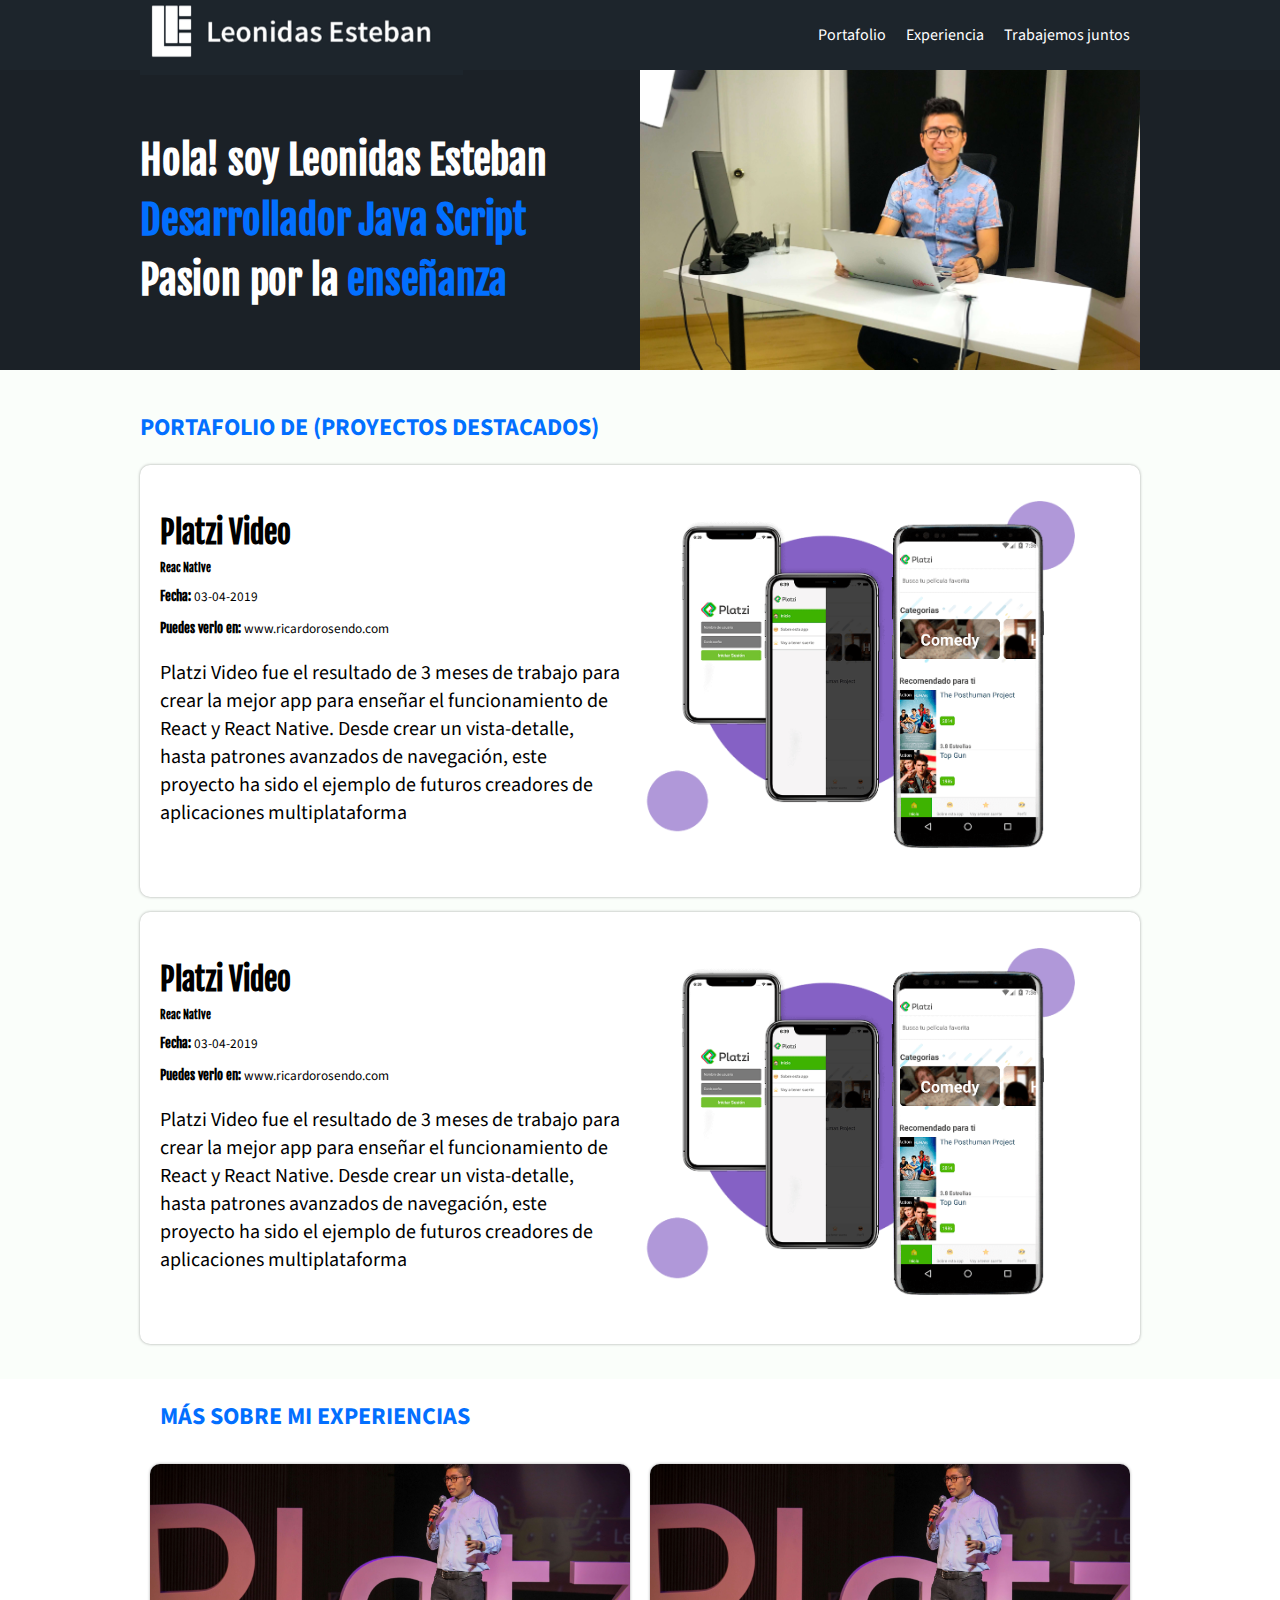
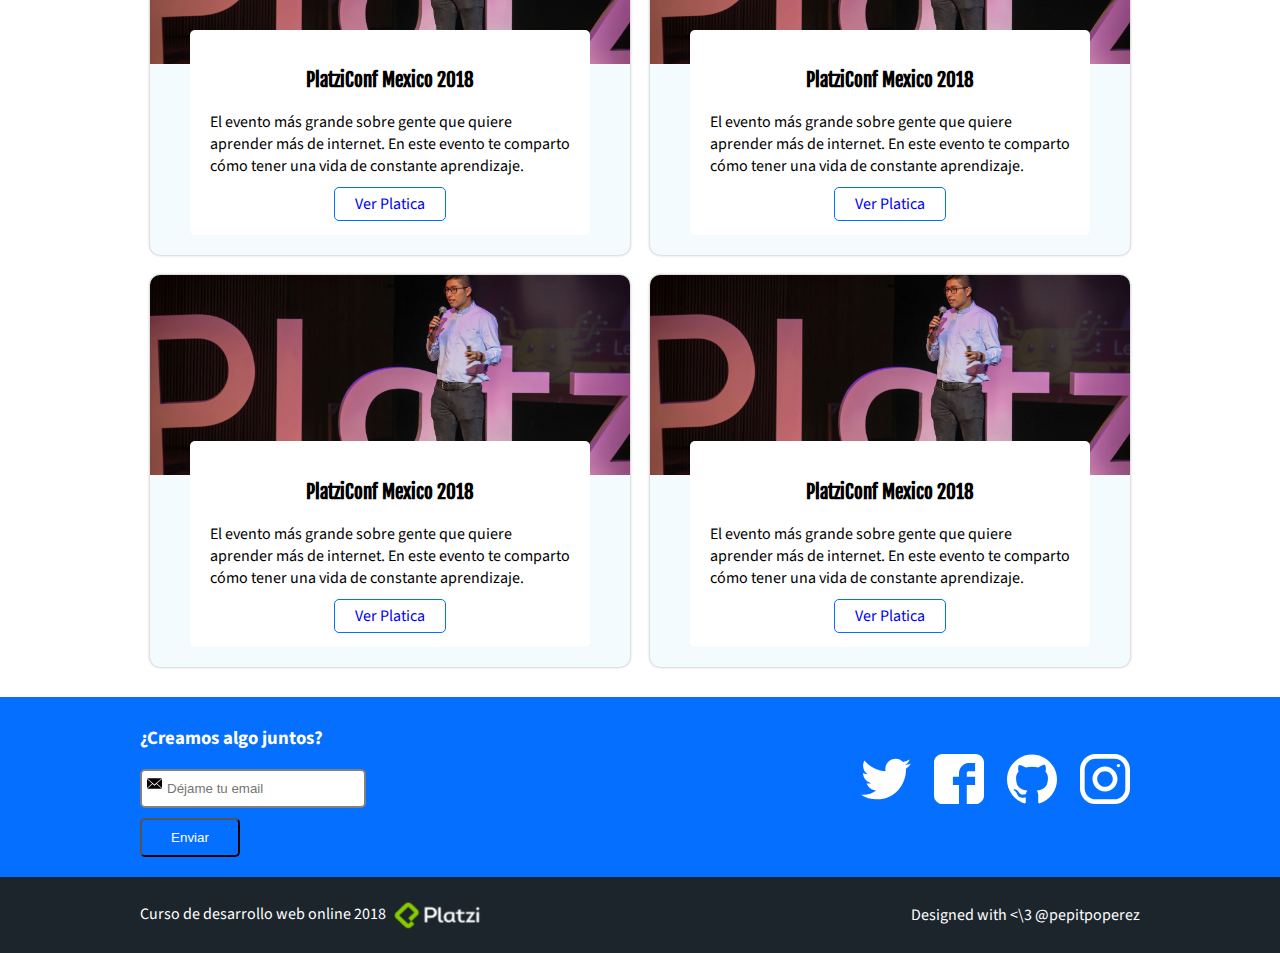
<file: index.html>
<!DOCTYPE html>
<html lang="es">
<head>
  <meta charset="UTF-8">
  <meta name="viewport" content="width=device-width, initial-scale=1.0">
  <meta http-equiv="X-UA-Compatible" content="ie=edge">
  <title>Platzi Web Ricardo Rosendo</title>
  <link rel="shortcut icon" href="images/favicon.png" type="image/png">
  <link href="https://fonts.googleapis.com/css?family=Fjalla+One|Source+Sans+Pro" rel="stylesheet">
  <link rel="stylesheet" href="css/style.css">
</head>

<body>
  <header class="header">
    <div class="container">
      <div>
      <figure class="logo">
        <img src="images/logo.png" alt="Logo" />
      </figure>
    </div>
    <nav class="menu">
      <ol>
        <li>
          <a class="link" href="#portafolio">Portafolio</a>
        </li>
        <li>
          <a class="link" href="#eventos">Experiencia</a>
        </li>
        <li>
          <a class="link" href="#contacto">Trabajemos juntos</a>
        </li>
      </ol>
    </nav>
  </div>
  </header>
  <section class="hero">
    <div class="container">
      <h1>Hola! soy Leonidas Esteban <br /><strong>Desarrollador Java Script </strong> <br /> Pasion por la
        <strong>enseñanza </strong></h1>
        <img class="hero-image" src="images/hero.jpg" width="500px" height="300px" alt="imagen principal del sitio">
    </div>
    </section>
  <section id="portafolio" class="porfolio">
    <div class="container">
      <h2>Portafolio de (proyectos destacados)</h2>
      <article class="project">
        <div class="project-details">
          <h3 class="project-title">Platzi Video</h3>
          <h6 class="project-course">Reac Native</h6>
          <p class="project-date"><small><strong>Fecha: </strong>03-04-2019</small></p>
          <p class="project-url"><small><strong>Puedes verlo en:</strong> www.ricardorosendo.com</small></p>
          <p class="project-description">Platzi Video fue el resultado de 3 meses de trabajo para crear la mejor app para
            enseñar el funcionamiento de React y React Native. Desde crear un vista-detalle, hasta patrones avanzados de
            navegación, este proyecto ha sido el ejemplo de futuros creadores de aplicaciones multiplataforma </p>
        </div>
        <figure class="project-imageContainer">
          <img class="project-image" src="images/platzi-video-react-native.png" width="500" alt="react-native">
        </figure>
      </article>

      <article class="project">
        <div class="project-details">
          <h3 class="project-title">Platzi Video</h3>
          <h6 class="project-course">Reac Native</h6>
          <p class="project-date"><small><strong>Fecha: </strong>03-04-2019</small></p>
          <p class="project-url"><small><strong>Puedes verlo en:</strong> www.ricardorosendo.com</small></p>
          <p class="project-description">Platzi Video fue el resultado de 3 meses de trabajo para crear la mejor app para
            enseñar el funcionamiento de React y React Native. Desde crear un vista-detalle, hasta patrones avanzados de
            navegación, este proyecto ha sido el ejemplo de futuros creadores de aplicaciones multiplataforma </p>
        </div>
        <figure class="project-imageContainer">
          <img class="project-image" src="images/platzi-video-react-native.png" width="500" alt="react-native">
        </figure>
      </article>
    </div>
  </section>

  <div class="container">
    <h2 class="event-list-title">Más Sobre mi experiencias</h2>
  </div>
  <section id="eventos" class="event-list">
  <div class="container"> 
      <article class="event">
        <figure class="event-imageContainer">
          <img class="event-image" src="images/platzi-conf.jpg" width="500" alt="platzi-conf" />
        </figure>
        <div class="event-detail">
          <h3 class="event-title">PlatziConf Mexico 2018</h3>
          <p class="event-description">El evento más grande sobre gente que quiere aprender más de internet. En este
            evento te comparto cómo tener una vida de constante aprendizaje.
          </p>
          <a class="event-url" href="https://www.youtube.com/watch?v=BIS7cWGgJg0" target="_blank">Ver Platica</a>
        </div>
      </article>
      <article class="event">
        <figure class="event-imageContainer">
          <img class="event-image" src="images/platzi-conf.jpg" width="500" alt="platzi-conf" />
        </figure>
        <div class="event-detail">
          <h3 class="event-title">PlatziConf Mexico 2018</h3>
          <p class="event-description">El evento más grande sobre gente que quiere aprender más de internet. En este
            evento te comparto cómo tener una vida de constante aprendizaje.
          </p>
          <a class="event-url" href="https://www.youtube.com/watch?v=BIS7cWGgJg0" target="_blank">Ver Platica</a>
        </div>
      </article>
      <article class="event">
        <figure class="event-imageContainer">
          <img class="event-image" src="images/platzi-conf.jpg" width="500" alt="platzi-conf" />
        </figure>
        <div class="event-detail">
          <h3 class="event-title">PlatziConf Mexico 2018</h3>
          <p class="event-description">El evento más grande sobre gente que quiere aprender más de internet. En este
            evento te comparto cómo tener una vida de constante aprendizaje.
          </p>
          <a class="event-url" href="https://www.youtube.com/watch?v=BIS7cWGgJg0" target="_blank">Ver Platica</a>
        </div>
      </article>
      <article class="event">
        <figure class="event-imageContainer">
          <img class="event-image" src="images/platzi-conf.jpg" width="500" alt="platzi-conf" />
        </figure>
        <div class="event-detail">
          <h3 class="event-title">PlatziConf Mexico 2018</h3>
          <p class="event-description">El evento más grande sobre gente que quiere aprender más de internet. En este
            evento te comparto cómo tener una vida de constante aprendizaje.
          </p>
          <a class="event-url" href="https://www.youtube.com/watch?v=BIS7cWGgJg0" target="_blank">Ver Platica</a>
        </div>
      </article>
  </div>   
  </section>

  <section id="contacto" class="contact">
    <div class="container"> 
      <form action="suscripcion" class="form-email">
        <h3>¿Creamos algo juntos?</h3>
        <input type="email" name="email" placeholder="Déjame tu email" required>
        <button>Enviar</button>
      </form>
      <div class="social">
        <a href="#" class="social-link twi"></a>
        <a href="#" class="social-link face"></a>
        <a href="#" class="social-link git"></a>
        <a href="#" class="social-link insta"></a>
      </div>
    </div>  
  </section>
  <footer class="footer">
    <div class="container"> 
      <div>
        <p>Curso de desarrollo web online 2018 <img src="/images/platzi.png" width="100px" alt=""></p>
      </div>
      <div>
        <p>Designed with <\3 @pepitpoperez</p> 
      </div> 
    </div>
  </footer>   
</body> 
</html>
</file>
<file: css/style.css>
/* Gris oscuro = #1d252c:
Gris claro = #626262;
Background gris = #1b2127;
Celeste = #026fff; */

body {
  font-family: 'Source Sans Pro', sans-serif;
  margin: 0;
}

h1,
h2,
h3,
h4,
h5,
h6 {
  font-family: 'Fjalla One', sans-serif;
}

h1 {
  color: white;
  font-size: 40px;
  line-height: 1.5;
  letter-spacing: -.2px;
  margin: 0;
}

h1 strong {
  color: #026fff;
}

h2 {
  color: #026fff;
  text-transform: uppercase;
  font-family: 'Source Sans Pro', sans-serif;
  font-size: 24px;
  margin-bottom: 20px;
}

ol,
ul {
  margin: 0;
  padding: 0;
  list-style: none;
}

figure {
  margin: 0;
}

.container {
  width: 1000px;
  margin: 0 auto;
  display: inherit;
  justify-content: inherit;
  align-items: inherit;
  height: inherit;
  flex-wrap: inherit;
}

.header {
  background-color: #1d252c;
  color: white;
  display: flex;
  justify-content: space-between;
  align-items: center;
  height: 70px;

}

.header ol {
  display: flex;
  height: inherit;
}

.header ol li {
  height: inherit;
}

.header a {
  color: white;
  text-decoration: none;
  display: flex;
  height: inherit;
  align-items: center;
  padding: 0 10px;
}

.menu {
  height: inherit;
}

.hero {
  height: 300px;
  background-color: #1b2127;
  display: flex;
  align-items: center;
  justify-content: space-between
}

.hero-image {
object-fit: cover;
}

.porfolio {
  background-color: #fafefa;
  padding: 20px;
}

.project {
  background-color: white;
  border-radius: 10px;
  margin-bottom: 15px;
  padding: 20px;
  display: flex;
  align-items: center;
  justify-content: space-between;
  box-shadow: 0px 0px 3px #00000059;
}

.project-details {
  width: 500px;
}

.project-title {
  font-size: 30px;
  margin-top: 0;
  margin-bottom: 10px;
}

.project-course,
.project-date,
.project-url {
  margin: 10px 0;
}

.project-description {
  font-size: 20px;
}

.project-imageContainer {
  width: 500px;
}

.project strong {
  font-family: 'Fjalla One', sans-serif;
}

.event {
  margin: 10px;
  width: 480px;
  flex-shrink: 0;
  border-radius: 10px;
  overflow: hidden;
  background: #f4fbff;
  box-shadow: 0px 0px 3px #00000059;
}

.event img {
  width: 480px;
  height: 200px;
  object-fit: cover;
}

.event-list {
  display: flex;
  flex-wrap: wrap;
}

.event-list-title {
  margin-left: 20px;
}

.event-detail {
  margin: 20px 40px;
  margin-top: -40px;
  background-color: white;
  position: relative;
  padding: 20px;
  text-align: center;
  border-radius: 5px;
  
}

.event-description {
  text-align: left;
}

.event-url {
  border: 1px solid #056fff;
  padding: 5px 20px;
  text-decoration: none;
  border-radius: 5px;
}

.contact {
  background-color: #056fff;
  color: white;
  height: 150px;
  display: flex;
  align-items: center;
  justify-content: space-between;
  margin-top: 20px;
  padding: 10px 0px 20px;
}

.social {}

.social-link {
  height: 50px;
  width: 50px;
  display: inline-block;
  background-size: 50px 50px;
  margin: 0 10px;
}

.social-link.twi {
  background-image: url(../images/twitter.svg);
}
.social-link.face {
  background-image: url(../images/facebook.svg);
}
.social-link.git {
  background-image: url(../images/github.svg);
}
.social-link.insta {
  background-image: url(../images/instagram.svg);
}


.form-email h3 {
  font-family: 'Source Sans Pro', sans-serif;  
}

.form-email input {
  border-color: gray;
  border-radius: 5px;
  border-style: solid;
  padding: 10px 20px 10px 25px;
  background-image: url(../images/envelope.svg);
  background-size: 15px;
  background-repeat: no-repeat;
  background-position-y: 5px;
  background-position-x: 5px;
}

.form-email button {
  display: block;
  background: transparent;
  color: white;
  width: 100px;
  border-radius: 5px;
  margin-top: 10px;
  padding: 10px 0;

}

.footer {
  background-color: #1d252c;
  color: white;
  display: flex;
  align-items: center;
  justify-content: space-between;
}

.footer img {
  vertical-align: middle;
}
</file>
